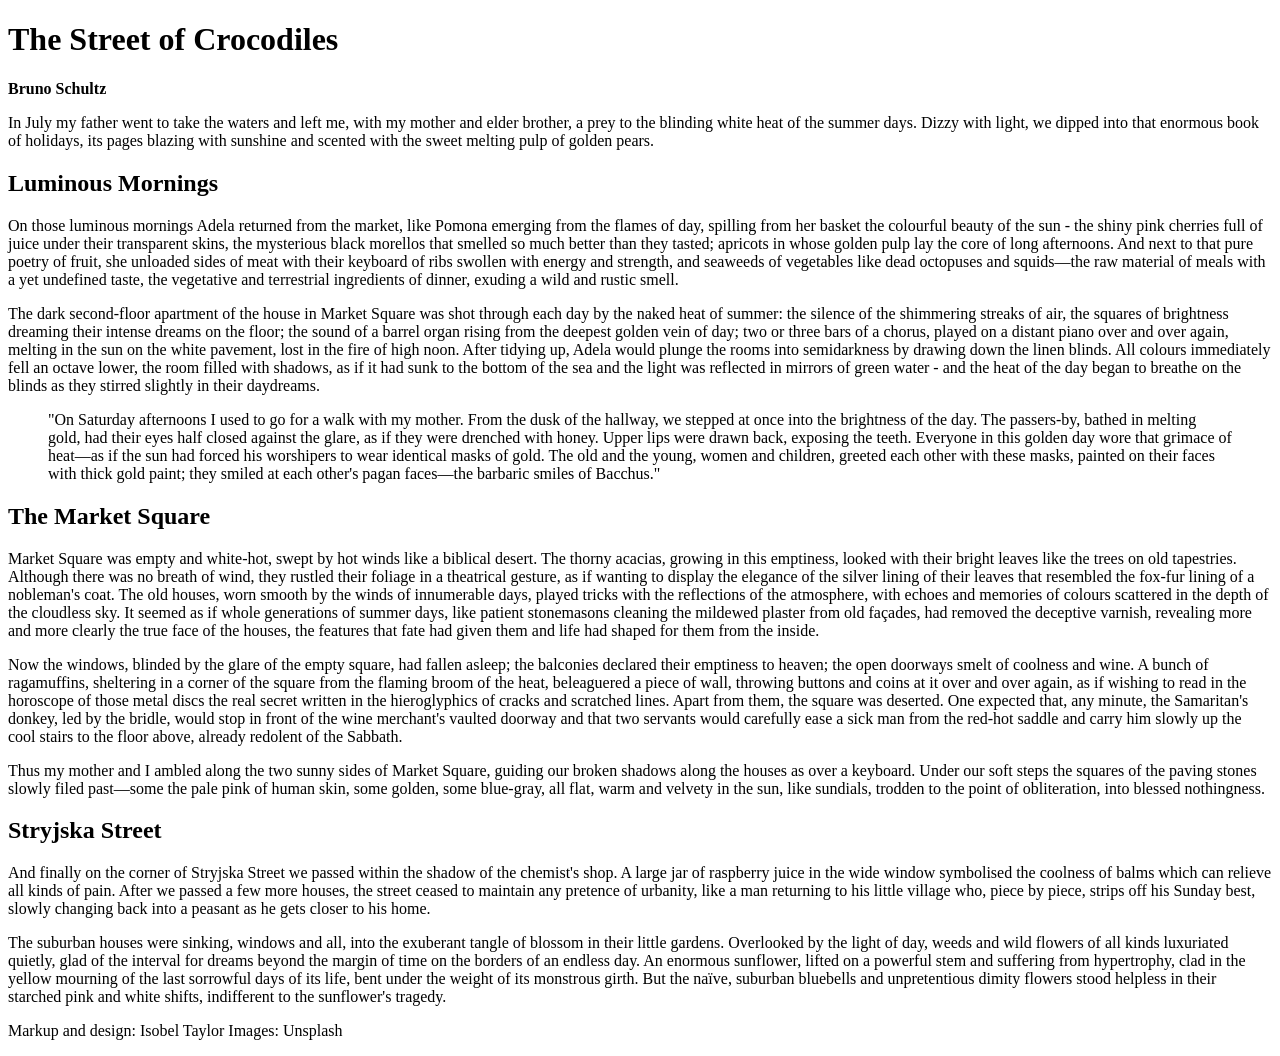
<file: index.html>
<!DOCTYPE html>

<html lang="en">
    <head>
        <title>the-street-of-crocodiles</title></head>
    </head>

    <body>
        
        <h1>The Street of Crocodiles</h1>
        
        <p><strong>Bruno Schultz</strong></p>

   <p>In July my father went to take the waters and left me, with my mother and elder brother, a
        prey to the blinding white heat of the summer days. Dizzy with light, we dipped into that
        enormous book of holidays, its pages blazing with sunshine and scented with the sweet
        melting pulp of golden pears.</p>

<h2>Luminous Mornings</h2>
    <p>On those luminous mornings Adela returned from the market, like Pomona emerging from
the flames of day, spilling from her basket the colourful beauty of the sun - the shiny pink
cherries full of juice under their transparent skins, the mysterious black morellos that
smelled so much better than they tasted; apricots in whose golden pulp lay the core of long
afternoons. And next to that pure poetry of fruit, she unloaded sides of meat with their
keyboard of ribs swollen with energy and strength, and seaweeds of vegetables like dead
octopuses and squids—the raw material of meals with a yet undefined taste, the vegetative
       and terrestrial ingredients of dinner, exuding a wild and rustic smell.</p>

    <p>The dark second-floor apartment of the house in Market Square was shot through each day
by the naked heat of summer: the silence of the shimmering streaks of air, the squares of
brightness dreaming their intense dreams on the floor; the sound of a barrel organ rising
from the deepest golden vein of day; two or three bars of a chorus, played on a distant piano
over and over again, melting in the sun on the white pavement, lost in the fire of high noon.
After tidying up, Adela would plunge the rooms into semidarkness by drawing down the
linen blinds. All colours immediately fell an octave lower, the room filled with shadows, as if
it had sunk to the bottom of the sea and the light was reflected in mirrors of green water -
and the heat of the day began to breathe on the blinds as they stirred slightly in their
       daydreams.</p>

    <blockquote>
        <p>"On Saturday afternoons I used to go for a walk with my mother. From the dusk of the
hallway, we stepped at once into the brightness of the day. The passers-by, bathed in melting gold, had their eyes half closed against the glare, as if they were drenched with honey.
Upper lips were drawn back, exposing the teeth. Everyone in this golden day wore that
grimace of heat—as if the sun had forced his worshipers to wear identical masks of gold. The
old and the young, women and children, greeted each other with these masks, painted on
their faces with thick gold paint; they smiled at each other's pagan faces—the barbaric
            smiles of Bacchus."</p>
    </blockquote>

<h2>The Market Square</h2>
    <p>Market Square was empty and white-hot, swept by hot winds like a biblical desert. The
thorny acacias, growing in this emptiness, looked with their bright leaves like the trees on
old tapestries. Although there was no breath of wind, they rustled their foliage in a
theatrical gesture, as if wanting to display the elegance of the silver lining of their leaves that
resembled the fox-fur lining of a nobleman's coat. The old houses, worn smooth by the
winds of innumerable days, played tricks with the reflections of the atmosphere, with
echoes and memories of colours scattered in the depth of the cloudless sky. It seemed as if
whole generations of summer days, like patient stonemasons cleaning the mildewed plaster
from old façades, had removed the deceptive varnish, revealing more and more clearly the
true face of the houses, the features that fate had given them and life had shaped for them
       from the inside.</p>

    <p>Now the windows, blinded by the glare of the empty square, had fallen asleep; the balconies
declared their emptiness to heaven; the open doorways smelt of coolness and wine.
A bunch of ragamuffins, sheltering in a corner of the square from the flaming broom of the
heat, beleaguered a piece of wall, throwing buttons and coins at it over and over again, as if
wishing to read in the horoscope of those metal discs the real secret written in the
hieroglyphics of cracks and scratched lines. Apart from them, the square was deserted. One
expected that, any minute, the Samaritan's donkey, led by the bridle, would stop in front of
the wine merchant's vaulted doorway and that two servants would carefully ease a sick man
from the red-hot saddle and carry him slowly up the cool stairs to the floor above, already
       redolent of the Sabbath.</p>

     <p>Thus my mother and I ambled along the two sunny sides of Market Square, guiding our
broken shadows along the houses as over a keyboard.
Under our soft steps the squares of the paving stones slowly filed past—some the pale pink
of human skin, some golden, some blue-gray, all flat, warm and velvety in the sun, like
        sundials, trodden to the point of obliteration, into blessed nothingness.</p>

<h2>Stryjska Street</h2>
    <p>And finally on the corner of Stryjska Street we passed within the shadow of the chemist's
shop. A large jar of raspberry juice in the wide window symbolised the coolness of balms
which can relieve all kinds of pain. After we passed a few more houses, the street ceased to
maintain any pretence of urbanity, like a man returning to his little village who, piece by
piece, strips off his Sunday best, slowly changing back into a peasant as he gets closer to his
       home.</p>
    
    <p>The suburban houses were sinking, windows and all, into the exuberant tangle of blossom in
their little gardens. Overlooked by the light of day, weeds and wild flowers of all kinds
luxuriated quietly, glad of the interval for dreams beyond the margin of time on the borders
of an endless day. An enormous sunflower, lifted on a powerful stem and suffering from
hypertrophy, clad in the yellow mourning of the last sorrowful days of its life, bent under the
weight of its monstrous girth. But the naïve, suburban bluebells and unpretentious dimity
flowers stood helpless in their starched pink and white shifts, indifferent to the sunflower's
       tragedy.</p>

<footer>
    <p>Markup and design: Isobel Taylor Images: Unsplash</p>
</footer>

</body>
</html>
</file>
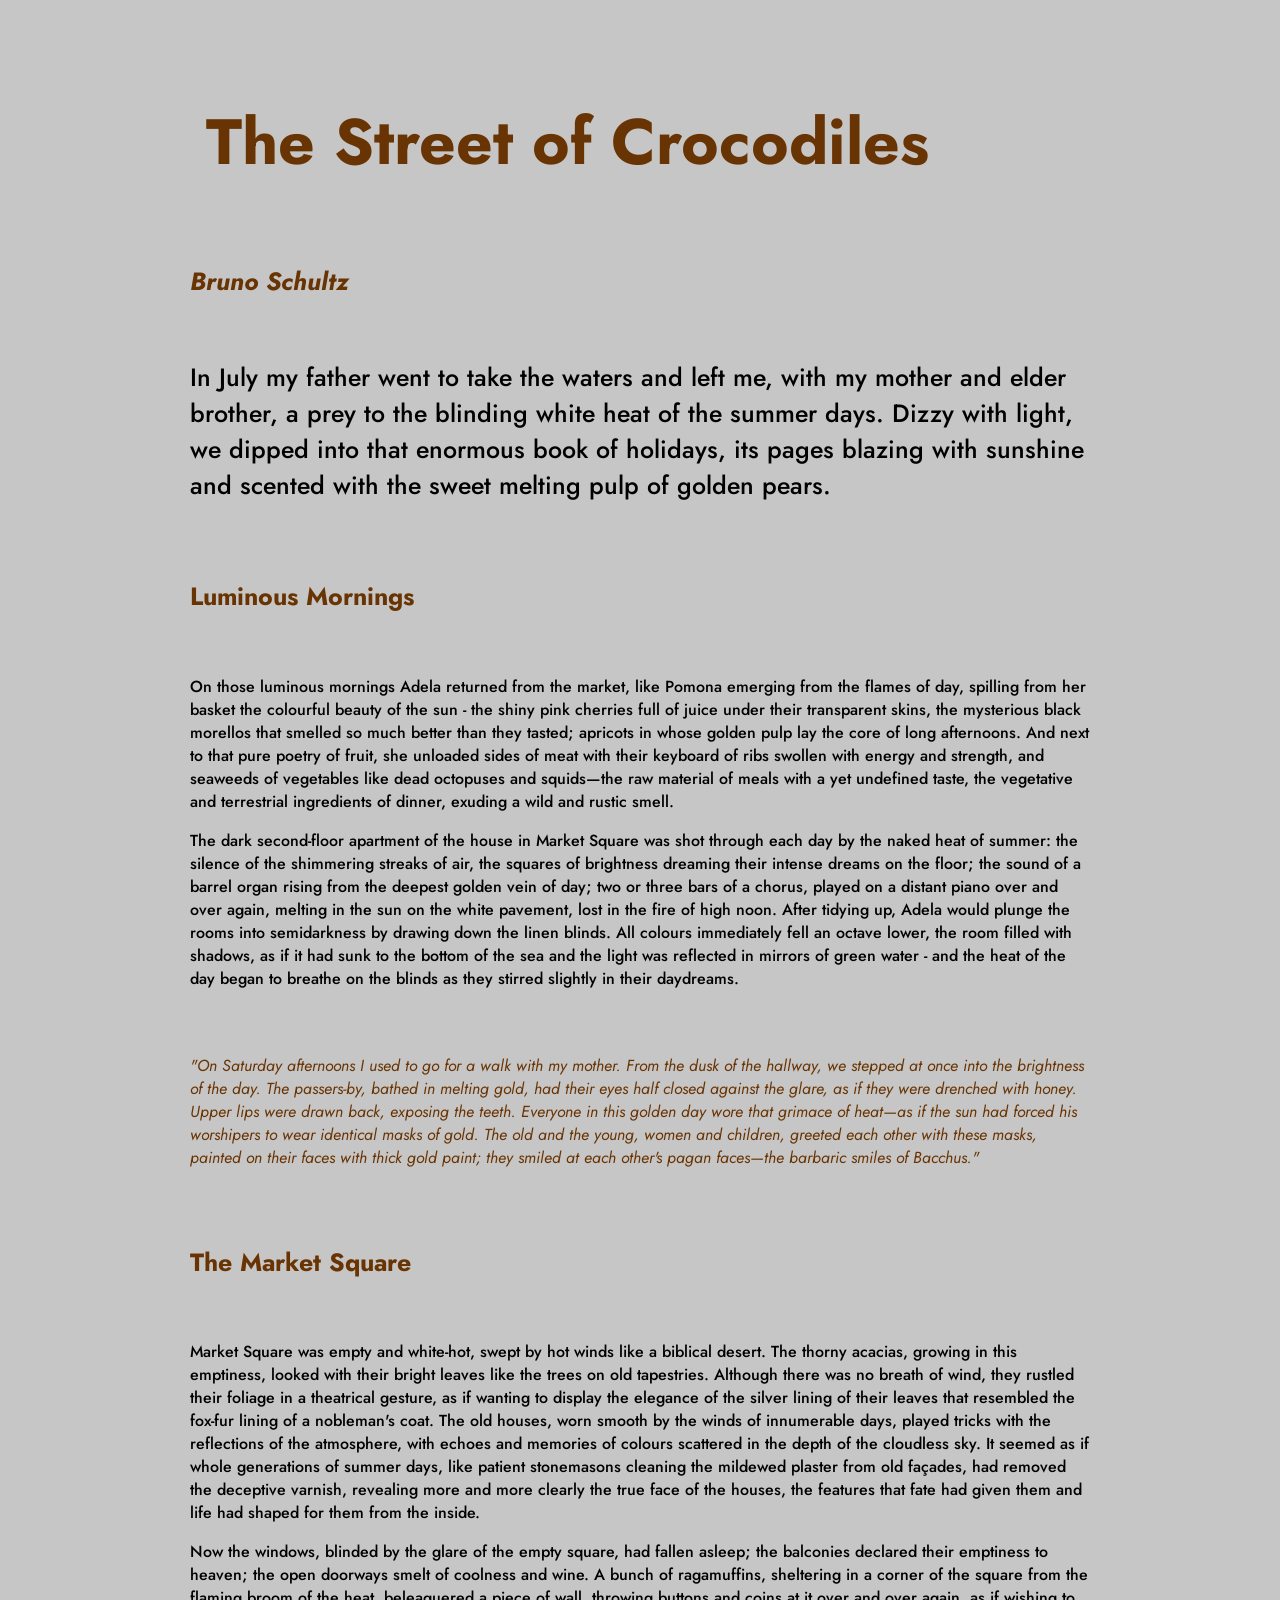
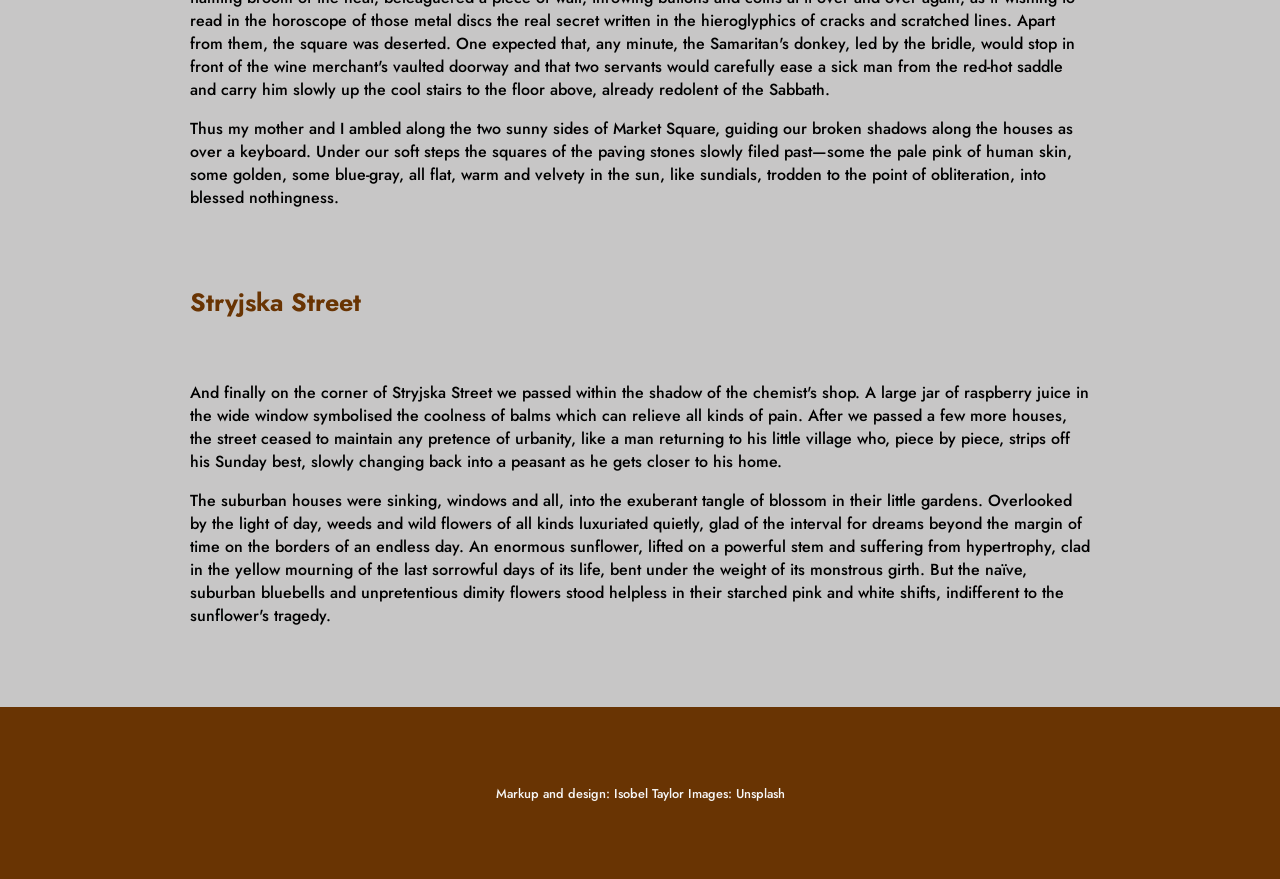
<file: index-2.html>
<!DOCTYPE html>
<html lang="en">
      <head>
            <title>the-street-of-crocodiles</title>
            
            <!-- Lines below links CSS file to this HTML page -->
             <link href="css/reset.css"type="text/css"rel="stylesheet"/>
             <link href="css/style.css"type="text/css"rel="stylesheet"/>
             
             <!-- Lines below links Google Fonts to the content -->
              <link rel="preconnect" href="https://fonts.googleapis.com">
              <link rel="preconnect" href="https://fonts.gstatic.com" crossorigin>
              <link href="https://fonts.googleapis.com/css2?family=Jost:ital,wght@0,100..900;1,100..900&display=swap" rel="stylesheet">
            
      </head> 

      <body>
            
            <header>
                  
                  <h1>The Street of Crocodiles</h1>
                  
                  <h2>Bruno Schultz</h2>
                  
                     <p>In July my father went to take the waters and left me, with my mother and elder brother, a
prey to the blinding white heat of the summer days. Dizzy with light, we dipped into that
enormous book of holidays, its pages blazing with sunshine and scented with the sweet
                        melting pulp of golden pears.</p>
                  
            </header>
            
      <section>
                  
            <h2>Luminous Mornings</h2>
                  
               <p>On those luminous mornings Adela returned from the market, like Pomona emerging from
the flames of day, spilling from her basket the colourful beauty of the sun - the shiny pink
cherries full of juice under their transparent skins, the mysterious black morellos that
smelled so much better than they tasted; apricots in whose golden pulp lay the core of long
afternoons. And next to that pure poetry of fruit, she unloaded sides of meat with their
keyboard of ribs swollen with energy and strength, and seaweeds of vegetables like dead
octopuses and squids—the raw material of meals with a yet undefined taste, the vegetative
                  and terrestrial ingredients of dinner, exuding a wild and rustic smell.</p>
                  
               <p>The dark second-floor apartment of the house in Market Square was shot through each day
by the naked heat of summer: the silence of the shimmering streaks of air, the squares of
brightness dreaming their intense dreams on the floor; the sound of a barrel organ rising
from the deepest golden vein of day; two or three bars of a chorus, played on a distant piano
over and over again, melting in the sun on the white pavement, lost in the fire of high noon.
After tidying up, Adela would plunge the rooms into semidarkness by drawing down the
linen blinds. All colours immediately fell an octave lower, the room filled with shadows, as if
it had sunk to the bottom of the sea and the light was reflected in mirrors of green water -
and the heat of the day began to breathe on the blinds as they stirred slightly in their
                  daydreams.</p>
      
      <blockquote>
          "On Saturday afternoons I used to go for a walk with my mother. From the dusk of the
         hallway, we stepped at once into the brightness of the day. The passers-by, bathed in melting gold, had their eyes half closed against the glare, as if they were drenched with honey.
Upper lips were drawn back, exposing the teeth. Everyone in this golden day wore that
grimace of heat—as if the sun had forced his worshipers to wear identical masks of gold. The
old and the young, women and children, greeted each other with these masks, painted on
their faces with thick gold paint; they smiled at each other's pagan faces—the barbaric
          smiles of Bacchus."
      </blockquote>

      </section>
      
      <section>
            
            <h2>The Market Square</h2>
            
                <p>Market Square was empty and white-hot, swept by hot winds like a biblical desert. The
thorny acacias, growing in this emptiness, looked with their bright leaves like the trees on
old tapestries. Although there was no breath of wind, they rustled their foliage in a
theatrical gesture, as if wanting to display the elegance of the silver lining of their leaves that
resembled the fox-fur lining of a nobleman's coat. The old houses, worn smooth by the
winds of innumerable days, played tricks with the reflections of the atmosphere, with
echoes and memories of colours scattered in the depth of the cloudless sky. It seemed as if
whole generations of summer days, like patient stonemasons cleaning the mildewed plaster
from old façades, had removed the deceptive varnish, revealing more and more clearly the
true face of the houses, the features that fate had given them and life had shaped for them
                   from the inside.</p>

                <p>Now the windows, blinded by the glare of the empty square, had fallen asleep; the balconies
declared their emptiness to heaven; the open doorways smelt of coolness and wine.
A bunch of ragamuffins, sheltering in a corner of the square from the flaming broom of the
heat, beleaguered a piece of wall, throwing buttons and coins at it over and over again, as if
wishing to read in the horoscope of those metal discs the real secret written in the
hieroglyphics of cracks and scratched lines. Apart from them, the square was deserted. One
expected that, any minute, the Samaritan's donkey, led by the bridle, would stop in front of
the wine merchant's vaulted doorway and that two servants would carefully ease a sick man
from the red-hot saddle and carry him slowly up the cool stairs to the floor above, already
                   redolent of the Sabbath.</p>

                <p>Thus my mother and I ambled along the two sunny sides of Market Square, guiding our
         broken shadows along the houses as over a keyboard.
         Under our soft steps the squares of the paving stones slowly filed past—some the pale pink
         of human skin, some golden, some blue-gray, all flat, warm and velvety in the sun, like
                   sundials, trodden to the point of obliteration, into blessed nothingness.</p>
                  
      </section>

      <section>
            
            <h2>Stryjska Street</h2>
            
                <p>And finally on the corner of Stryjska Street we passed within the shadow of the chemist's
shop. A large jar of raspberry juice in the wide window symbolised the coolness of balms
which can relieve all kinds of pain. After we passed a few more houses, the street ceased to
maintain any pretence of urbanity, like a man returning to his little village who, piece by
piece, strips off his Sunday best, slowly changing back into a peasant as he gets closer to his
                   home.</p>

                <p>The suburban houses were sinking, windows and all, into the exuberant tangle of blossom in
their little gardens. Overlooked by the light of day, weeds and wild flowers of all kinds
luxuriated quietly, glad of the interval for dreams beyond the margin of time on the borders
of an endless day. An enormous sunflower, lifted on a powerful stem and suffering from
hypertrophy, clad in the yellow mourning of the last sorrowful days of its life, bent under the
weight of its monstrous girth. But the naïve, suburban bluebells and unpretentious dimity
flowers stood helpless in their starched pink and white shifts, indifferent to the sunflower's
                   tragedy.</p>
      </section>
      
      <footer>
              <p>Markup and design: Isobel Taylor
                 Images: Unsplash</p>
      </footer>

</body>

</html>
</file>
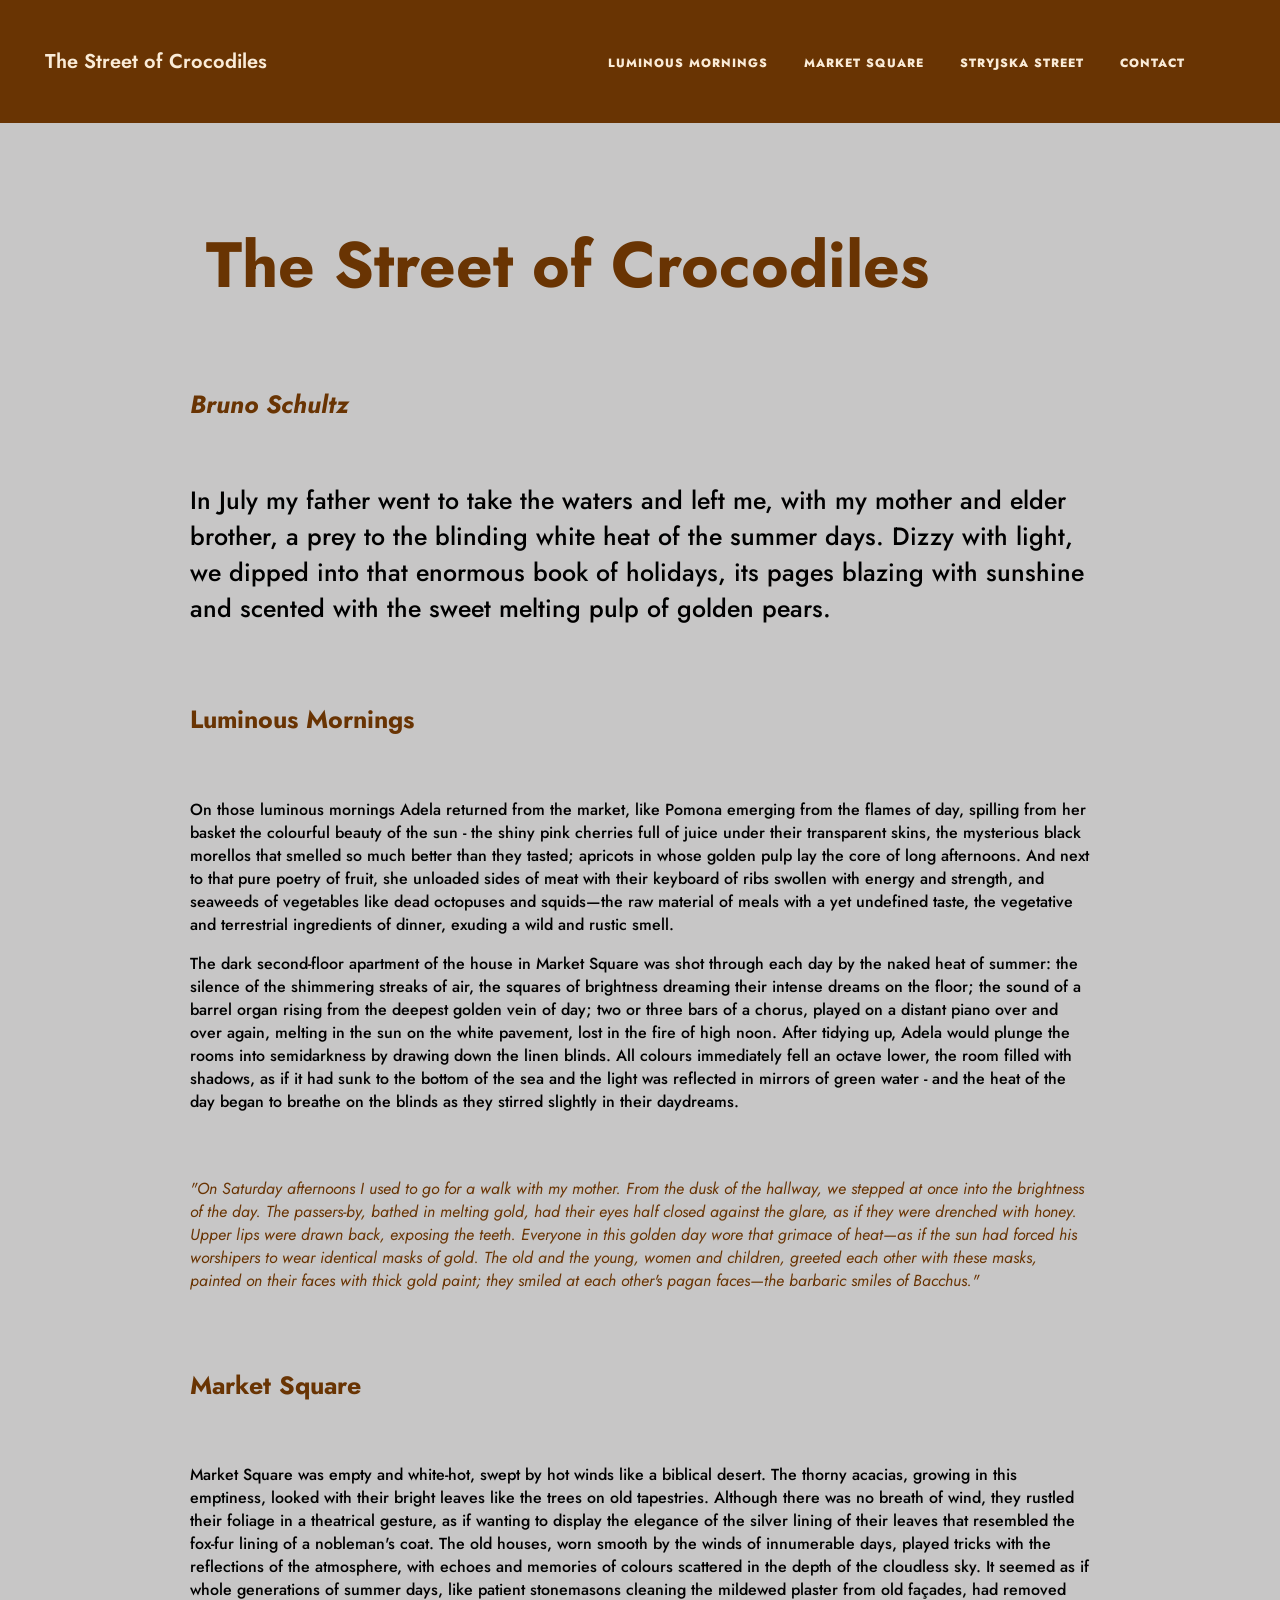
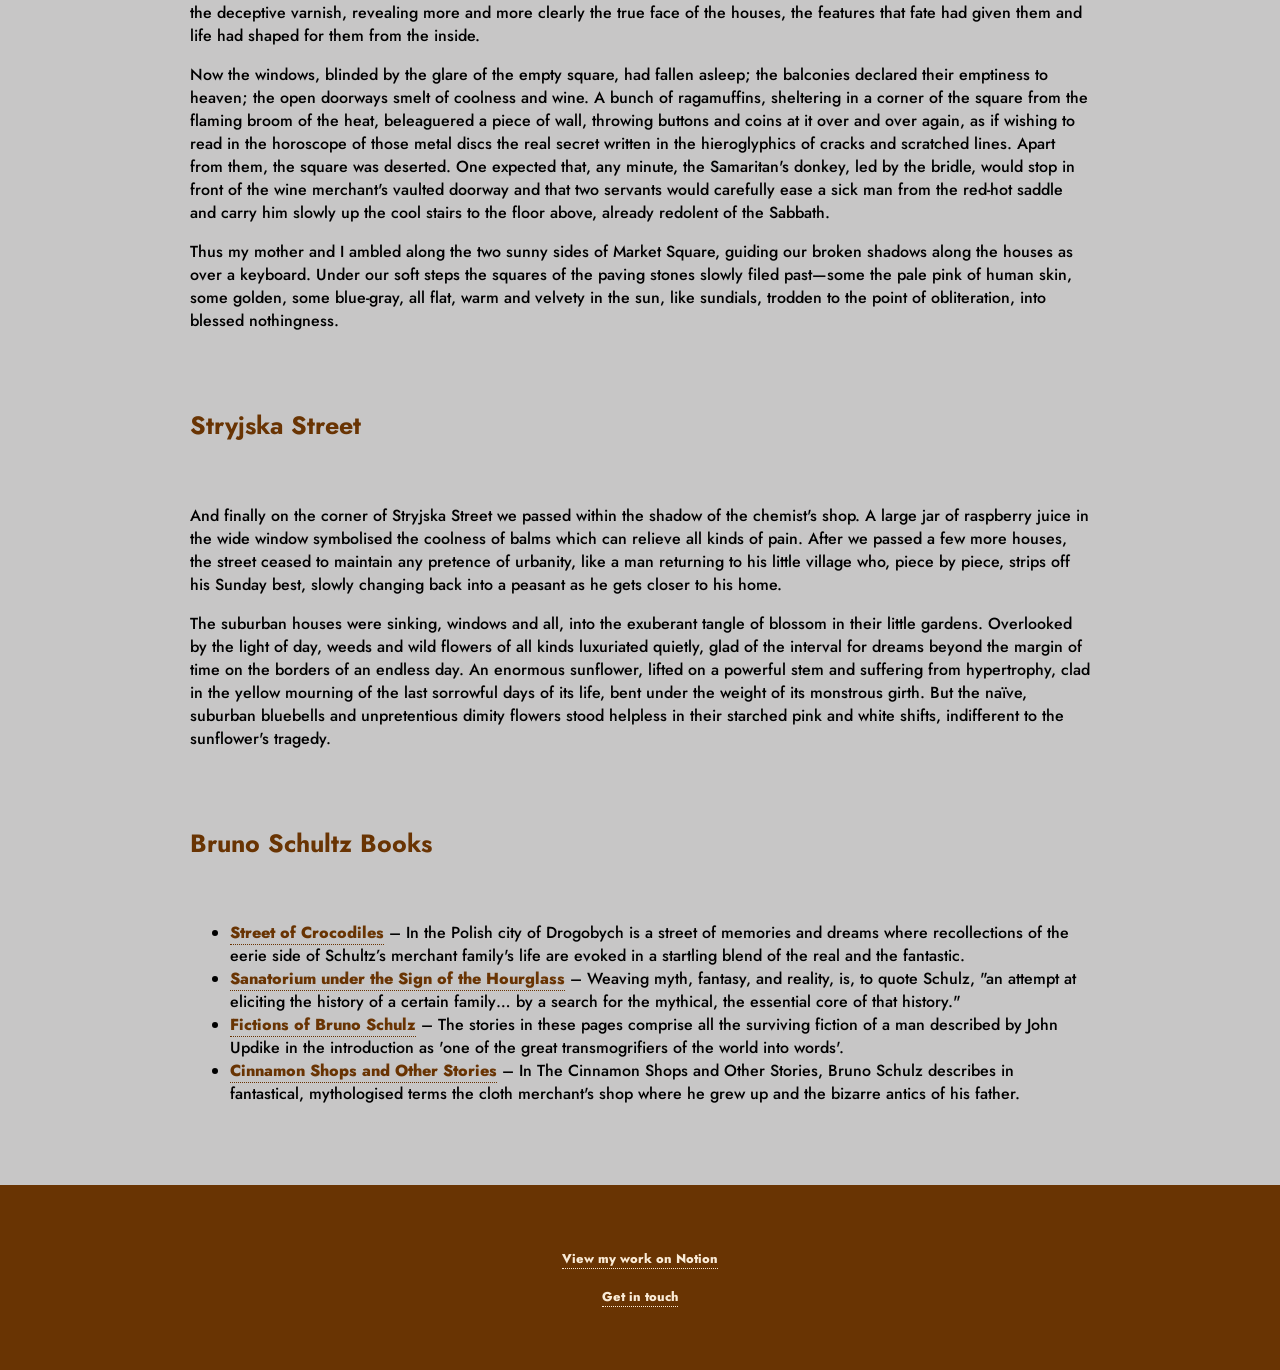
<file: index-3.html>
<!DOCTYPE html>
<html lang="en">

<head>
  
  <title>the-street-of-crocodiles</title>

  <!-- The lines below links with the CSS file to the HTML page -->
  <link href="css/reset.css"type="text/css"rel="stylesheet"/>
  <link href="css/style.css"type="text/css"rel="stylesheet"/>

  <!-- The lines below link Google Fonts to the content -->
  <link rel="preconnect" href="https://fonts.googleapis.com">
  <link rel="preconnect" href="https://fonts.gstatic.com" crossorigin>
  <link href="https://fonts.googleapis.com/css2?family=Jost:ital,wght@0,100..900;1,100..900&display=swap" rel="stylesheet">

</head>

<body>
      
       <div class="responsivenav">
       <div id="logo">
       
        <p> The Street of Crocodiles </p>
      
      </div>
      <nav>
        <ul>
           <li><a href="#mornings">Luminous Mornings</a></li>
           <li><a href="#market">Market square</a></li>
           <li><a href="#street">Stryjska Street</a></li>
           <li><a href="#contact">Contact</a></li>
        </ul>
      </nav>
  </div>

  <header>

    <h1>The Street of Crocodiles</h1>
    <h2>Bruno Schultz</h2>
        
        <p>In July my father went to take the waters and left me, with my mother and elder brother, a
           prey to the blinding white heat of the summer days. Dizzy with light, we dipped into that
           enormous book of holidays, its pages blazing with sunshine and scented with the sweet
           melting pulp of golden pears.</p>
          
  </header>

<section>
  
  <h2 id="mornings">Luminous Mornings</h2>

      <p>On those luminous mornings Adela returned from the market, like Pomona emerging from
         the flames of day, spilling from her basket the colourful beauty of the sun - the shiny pink
         cherries full of juice under their transparent skins, the mysterious black morellos that
         smelled so much better than they tasted; apricots in whose golden pulp lay the core of long
         afternoons. And next to that pure poetry of fruit, she unloaded sides of meat with their
         keyboard of ribs swollen with energy and strength, and seaweeds of vegetables like dead
         octopuses and squids—the raw material of meals with a yet undefined taste, the vegetative
         and terrestrial ingredients of dinner, exuding a wild and rustic smell.</p>

      <p>The dark second-floor apartment of the house in Market Square was shot through each day
         by the naked heat of summer: the silence of the shimmering streaks of air, the squares of
         brightness dreaming their intense dreams on the floor; the sound of a barrel organ rising
         from the deepest golden vein of day; two or three bars of a chorus, played on a distant piano
         over and over again, melting in the sun on the white pavement, lost in the fire of high noon.
         After tidying up, Adela would plunge the rooms into semidarkness by drawing down the
         linen blinds. All colours immediately fell an octave lower, the room filled with shadows, as if
         it had sunk to the bottom of the sea and the light was reflected in mirrors of green water -
         and the heat of the day began to breathe on the blinds as they stirred slightly in their
         daydreams.</p>

       <blockquote>
       "On Saturday afternoons I used to go for a walk with my mother. From the dusk of the
        hallway, we stepped at once into the brightness of the day. The passers-by, bathed in melting gold, had their eyes half closed against the glare, as if they were drenched with honey.
        Upper lips were drawn back, exposing the teeth. Everyone in this golden day wore that
        grimace of heat—as if the sun had forced his worshipers to wear identical masks of gold. The
        old and the young, women and children, greeted each other with these masks, painted on
        their faces with thick gold paint; they smiled at each other's pagan faces—the barbaric
        smiles of Bacchus."
       </blockquote>
      
      </section>

      <section>
              
               <h2 id="market">Market Square</h2>
                   
                  <p>Market Square was empty and white-hot, swept by hot winds like a biblical desert. The
                     thorny acacias, growing in this emptiness, looked with their bright leaves like the trees on
                     old tapestries. Although there was no breath of wind, they rustled their foliage in a
                     theatrical gesture, as if wanting to display the elegance of the silver lining of their leaves that
                     resembled the fox-fur lining of a nobleman's coat. The old houses, worn smooth by the
                     winds of innumerable days, played tricks with the reflections of the atmosphere, with
                     echoes and memories of colours scattered in the depth of the cloudless sky. It seemed as if
                     whole generations of summer days, like patient stonemasons cleaning the mildewed plaster
                     from old façades, had removed the deceptive varnish, revealing more and more clearly the
                     true face of the houses, the features that fate had given them and life had shaped for them
                     from the inside.</p>

                  <p>Now the windows, blinded by the glare of the empty square, had fallen asleep; the balconies
                     declared their emptiness to heaven; the open doorways smelt of coolness and wine.
                     A bunch of ragamuffins, sheltering in a corner of the square from the flaming broom of the
                     heat, beleaguered a piece of wall, throwing buttons and coins at it over and over again, as if
                     wishing to read in the horoscope of those metal discs the real secret written in the
                     hieroglyphics of cracks and scratched lines. Apart from them, the square was deserted. One
                     expected that, any minute, the Samaritan's donkey, led by the bridle, would stop in front of
                     the wine merchant's vaulted doorway and that two servants would carefully ease a sick man
                     from the red-hot saddle and carry him slowly up the cool stairs to the floor above, already
                     redolent of the Sabbath.</p>

                  <p>Thus my mother and I ambled along the two sunny sides of Market Square, guiding our
                     broken shadows along the houses as over a keyboard.
                     Under our soft steps the squares of the paving stones slowly filed past—some the pale pink
                     of human skin, some golden, some blue-gray, all flat, warm and velvety in the sun, like
                     sundials, trodden to the point of obliteration, into blessed nothingness.</p>
                    
      </section>
      
       <section>
  
                <h2 id="street">Stryjska Street</h2>
                  
                  <p>And finally on the corner of Stryjska Street we passed within the shadow of the chemist's
                     shop. A large jar of raspberry juice in the wide window symbolised the coolness of balms
                     which can relieve all kinds of pain. After we passed a few more houses, the street ceased to
                     maintain any pretence of urbanity, like a man returning to his little village who, piece by
                     piece, strips off his Sunday best, slowly changing back into a peasant as he gets closer to his
                     home.</p>
      
                  <p>The suburban houses were sinking, windows and all, into the exuberant tangle of blossom in
                     their little gardens. Overlooked by the light of day, weeds and wild flowers of all kinds
                     luxuriated quietly, glad of the interval for dreams beyond the margin of time on the borders
                     of an endless day. An enormous sunflower, lifted on a powerful stem and suffering from
                     hypertrophy, clad in the yellow mourning of the last sorrowful days of its life, bent under the
                     weight of its monstrous girth. But the naïve, suburban bluebells and unpretentious dimity
                     flowers stood helpless in their starched pink and white shifts, indifferent to the sunflower's
                     tragedy.</p>
                    
        </section>
        
        
        <section>
          
          
          <h2>Bruno Schultz Books</h2>
   
          <ul>
            
            <li><a href="https://www.goodreads.com/book/show/244261.The_Street_of_Crocodiles" target="_blank"> Street of Crocodiles</a>
– In the Polish city of Drogobych is a street of memories and
dreams where recollections of the eerie side of Schultz’s merchant family's life are
                        evoked in a startling blend of the real and the fantastic.</li>

            <li><a href="https://www.goodreads.com/book/show/359559.Sanatorium_Under_the_Sign_of_the_Hourglass" target="_blank">Sanatorium under the Sign of the Hourglass</a> – Weaving myth, fantasy, and reality,
is, to quote Schulz, "an attempt at eliciting the history of a certain family… by a search
                        for the mythical, the essential core of that history."</li>

            <li><a href="https://www.goodreads.com/book/show/244262.The_Fictions_of_Bruno_Schulz" target="_blank"> Fictions of Bruno Schulz</a> – The stories in these pages comprise all the surviving fiction of
a man described by John Updike in the introduction as 'one of the great transmogrifiers
                        of the world into words'.</li>

            <li><a href="https://www.goodreads.com/book/show/29142989-the-cinnamon-shops-and-other-stories" target="_blank"> Cinnamon Shops and Other Stories</a> – In The Cinnamon Shops and Other Stories,
Bruno Schulz describes in fantastical, mythologised terms the cloth merchant's shop
                        where he grew up and the bizarre antics of his father.</li>
          </ul>
   
        </section>

        
         <footer id="contact">

            <a href="https://typical-comfort-c4b.notion.site/Week-8-10-HTML-and-CSS-2a7d4cff8a2b806a9cefcb1fe41b7d65" target="_blank" title="Take a look at my work">View my work on Notion</a><br><br>
            <a href="mailto:Taylor-i3@ulster.ac.uk" title="Feel free to drop me an email">Get in touch </a>
          
         </footer>

</body>
</html>
</file>
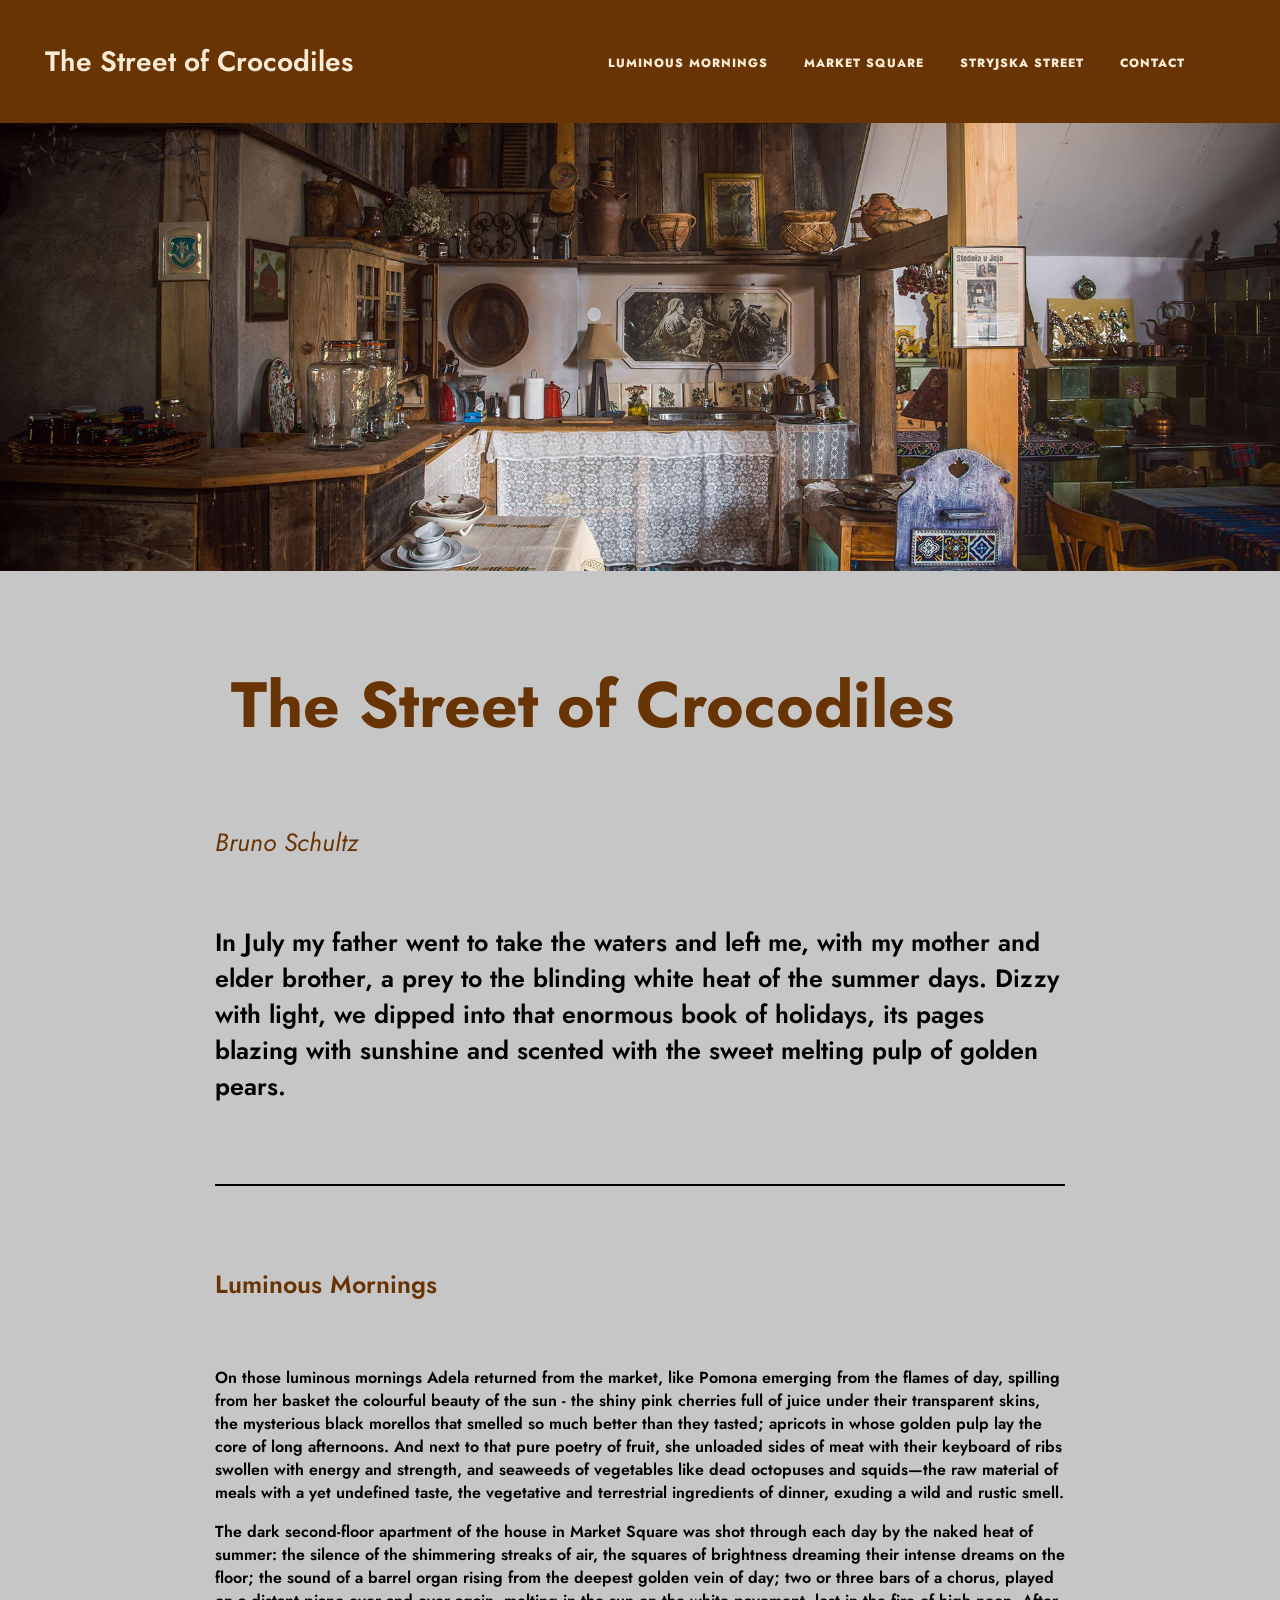
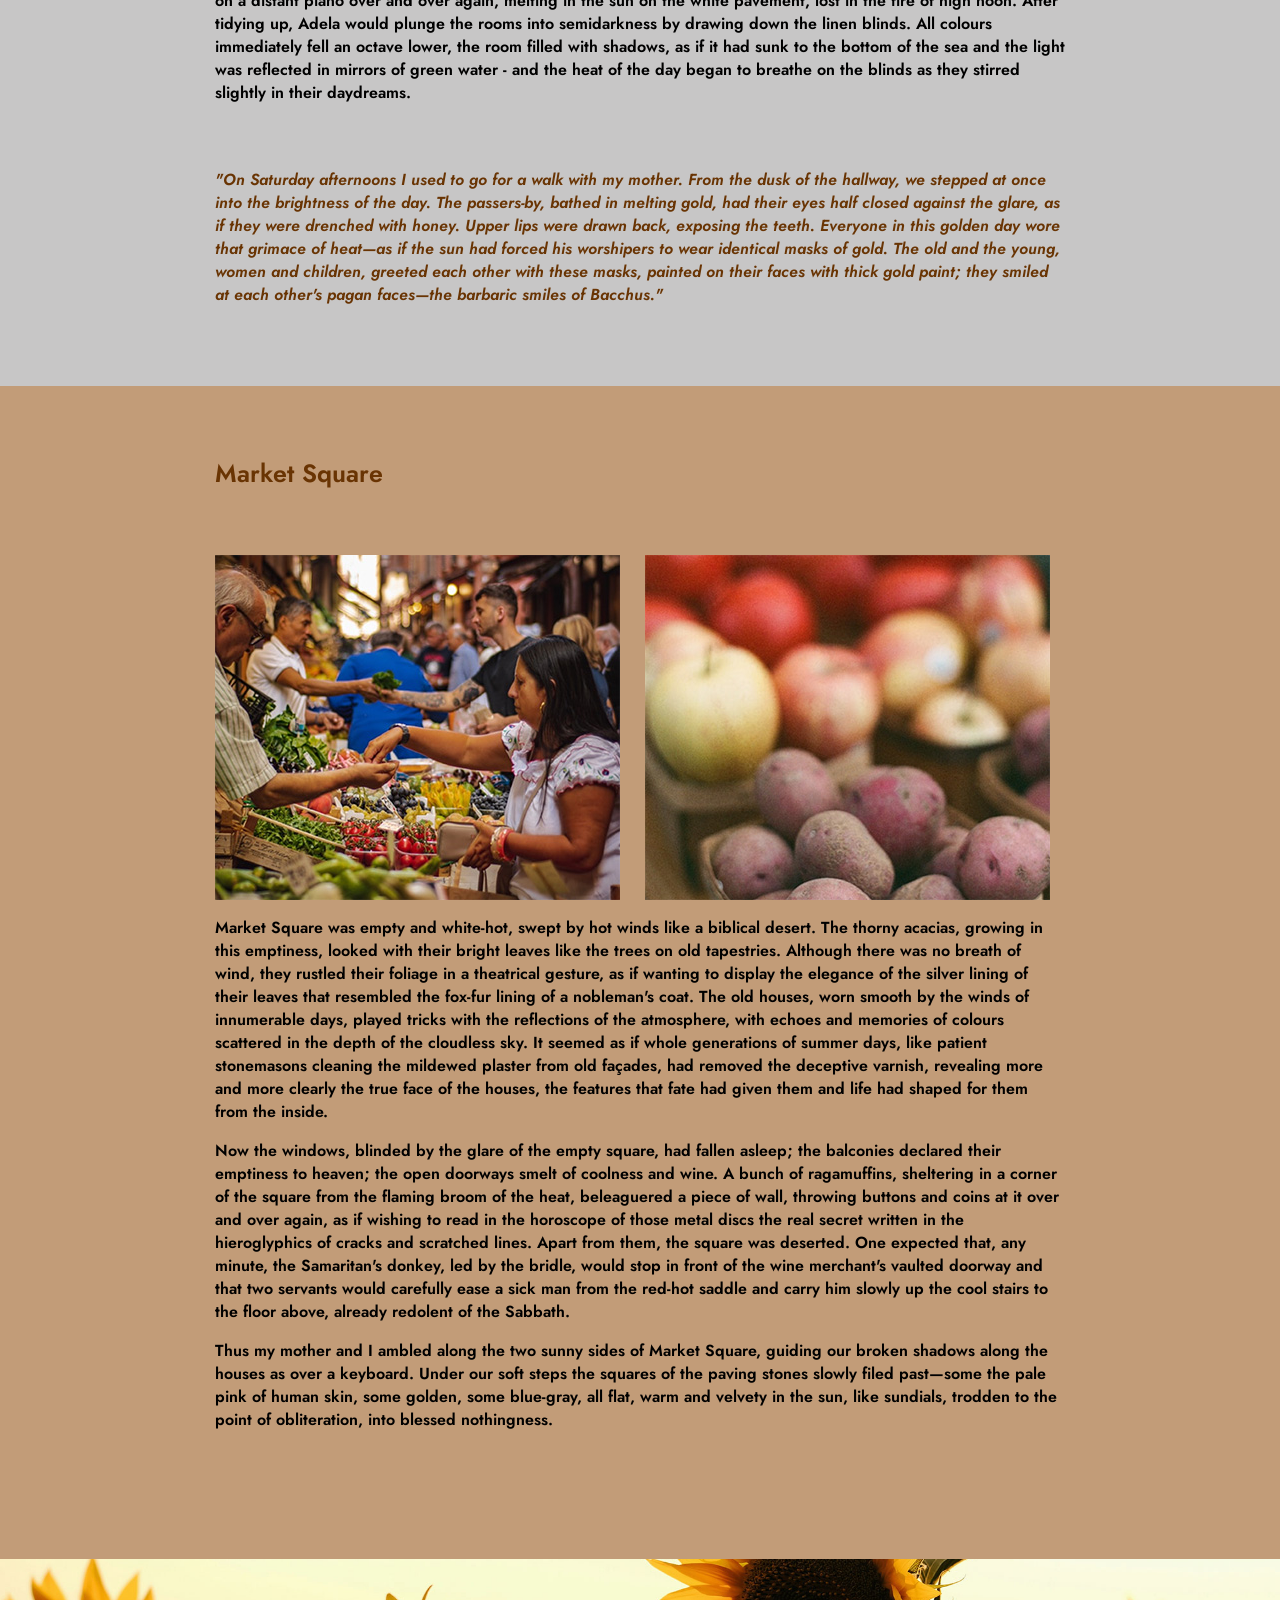
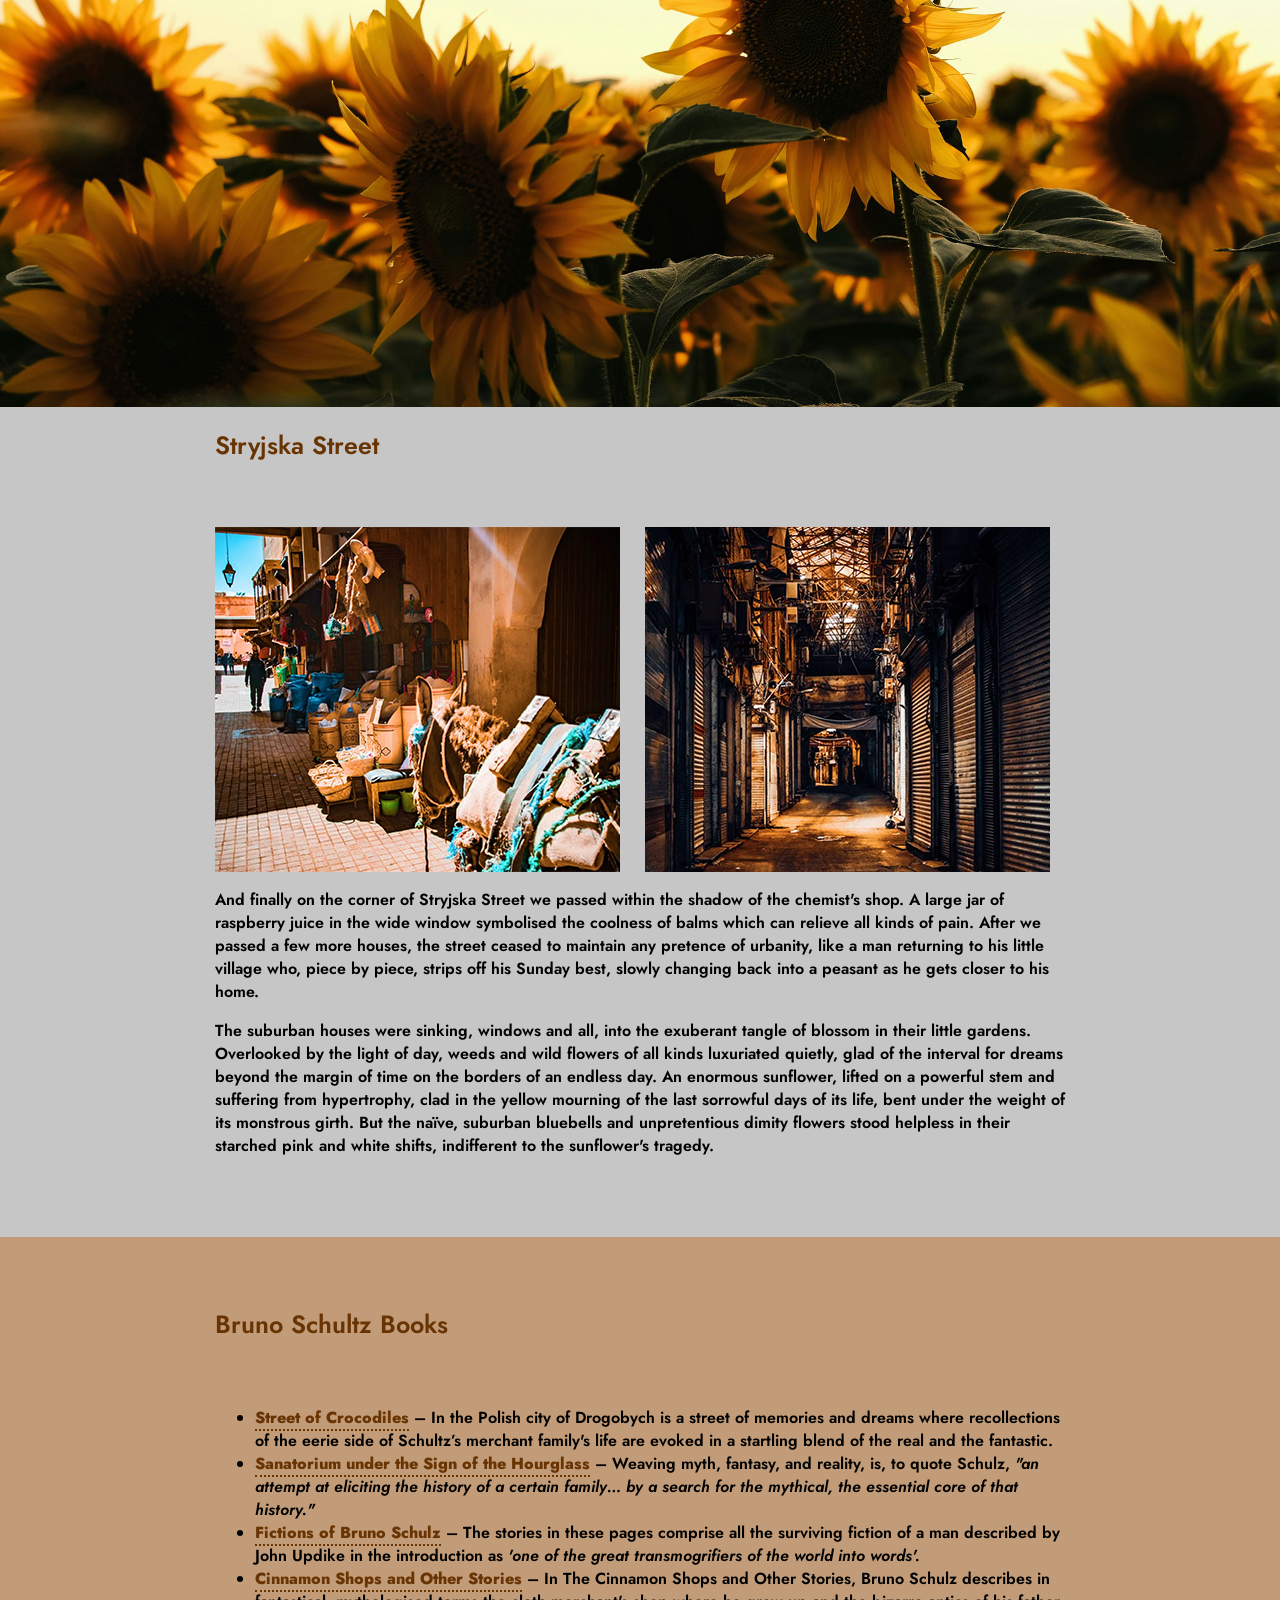
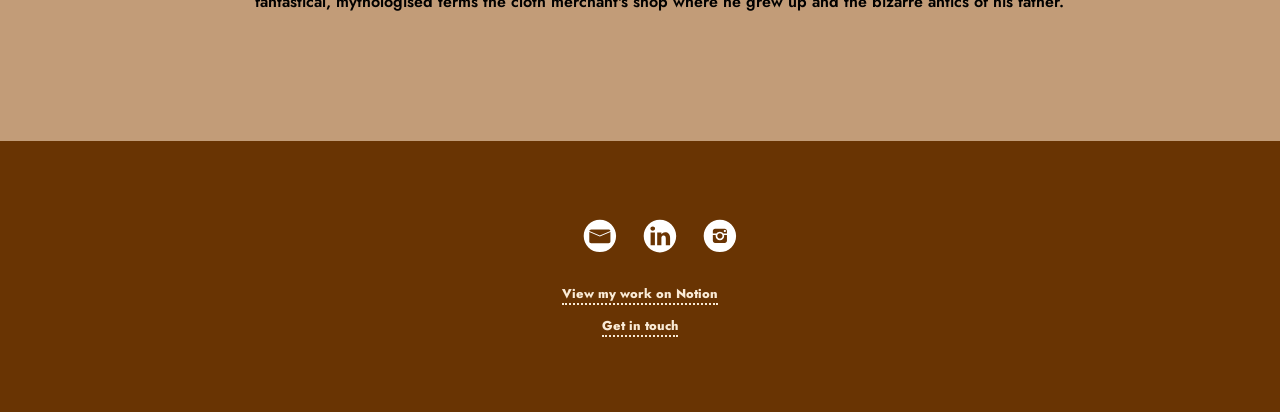
<file: index-4.html>
<!DOCTYPE html>
<html lang="en">

<head>
  
  <title>the-street-of-crocodiles</title>
  
  <link href="css/reset.css"type="text/css"rel="stylesheet"/>
  <link href="css/style2.css"type="text/css"rel="stylesheet"/>
  <link href="css/connections.css" type="text/css" rel="stylesheet"/>

  <link rel="preconnect" href="https://fonts.googleapis.com">
  <link rel="preconnect" href="https://fonts.gstatic.com" crossorigin>
  <link href="https://fonts.googleapis.com/css2?family=Jost:ital,wght@0,100..900;1,100..900&display=swap" rel="stylesheet">

</head>

<body>
       <div class="responsivenav">
       <div id="logo">
       
        <p> The Street of Crocodiles </p>
       
      </div>
           <nav>
               <ul>
                  <li><a href="#mornings">Luminous Mornings</a></li>
                  <li><a href="#market">Market square</a></li>
                  <li><a href="#street">Stryjska Street</a></li>
                  <li><a href="#contact">Contact</a></li>
               </ul>
            </nav>
        </div>
        
        
        <img src="img/top_image.jpg" alt="A photograph of a rural kitchen"/>

  <header>
    
    <h1>The Street of Crocodiles</h1>
      
    <h2>Bruno Schultz</h2>
      
        <p>In July my father went to take the waters and left me, with my mother and elder brother, a
prey to the blinding white heat of the summer days. Dizzy with light, we dipped into that
enormous book of holidays, its pages blazing with sunshine and scented with the sweet
            melting pulp of golden pears.</p>
   
  </header>

<section>
 
  <hr>
  
       <h2 id="mornings">Luminous Mornings</h2>
              <p>On those luminous mornings Adela returned from the market, like Pomona emerging from
the flames of day, spilling from her basket the colourful beauty of the sun - the shiny pink
cherries full of juice under their transparent skins, the mysterious black morellos that
smelled so much better than they tasted; apricots in whose golden pulp lay the core of long
afternoons. And next to that pure poetry of fruit, she unloaded sides of meat with their
keyboard of ribs swollen with energy and strength, and seaweeds of vegetables like dead
octopuses and squids—the raw material of meals with a yet undefined taste, the vegetative
                  and terrestrial ingredients of dinner, exuding a wild and rustic smell.</p>

              <p>The dark second-floor apartment of the house in Market Square was shot through each day
by the naked heat of summer: the silence of the shimmering streaks of air, the squares of
brightness dreaming their intense dreams on the floor; the sound of a barrel organ rising
from the deepest golden vein of day; two or three bars of a chorus, played on a distant piano
over and over again, melting in the sun on the white pavement, lost in the fire of high noon.
After tidying up, Adela would plunge the rooms into semidarkness by drawing down the
linen blinds. All colours immediately fell an octave lower, the room filled with shadows, as if
it had sunk to the bottom of the sea and the light was reflected in mirrors of green water -
and the heat of the day began to breathe on the blinds as they stirred slightly in their
                 daydreams.</p>

         <blockquote>
         "On Saturday afternoons I used to go for a walk with my mother. From the dusk of the
hallway, we stepped at once into the brightness of the day. The passers-by, bathed in melting gold, had their eyes half closed against the glare, as if they were drenched with honey.
Upper lips were drawn back, exposing the teeth. Everyone in this golden day wore that
grimace of heat—as if the sun had forced his worshipers to wear identical masks of gold. The
old and the young, women and children, greeted each other with these masks, painted on
their faces with thick gold paint; they smiled at each other's pagan faces—the barbaric
          smiles of Bacchus."
         </blockquote>
        
</section>

<div class="light">

  <section>

  <h2 id="market">Market Square</h2>

           <div class="gridimage">
              
                <img src="img/market-trader.jpg" alt="Market trader">
                <img src="img/apples.jpg" alt="Apples">
           </div>

          <p>Market Square was empty and white-hot, swept by hot winds like a biblical desert. The
thorny acacias, growing in this emptiness, looked with their bright leaves like the trees on
old tapestries. Although there was no breath of wind, they rustled their foliage in a
theatrical gesture, as if wanting to display the elegance of the silver lining of their leaves that
resembled the fox-fur lining of a nobleman's coat. The old houses, worn smooth by the
winds of innumerable days, played tricks with the reflections of the atmosphere, with
echoes and memories of colours scattered in the depth of the cloudless sky. It seemed as if
whole generations of summer days, like patient stonemasons cleaning the mildewed plaster
from old façades, had removed the deceptive varnish, revealing more and more clearly the
true face of the houses, the features that fate had given them and life had shaped for them
             from the inside.</p>

          <p>Now the windows, blinded by the glare of the empty square, had fallen asleep; the balconies
declared their emptiness to heaven; the open doorways smelt of coolness and wine.
A bunch of ragamuffins, sheltering in a corner of the square from the flaming broom of the
heat, beleaguered a piece of wall, throwing buttons and coins at it over and over again, as if
wishing to read in the horoscope of those metal discs the real secret written in the
hieroglyphics of cracks and scratched lines. Apart from them, the square was deserted. One
expected that, any minute, the Samaritan's donkey, led by the bridle, would stop in front of
the wine merchant's vaulted doorway and that two servants would carefully ease a sick man
from the red-hot saddle and carry him slowly up the cool stairs to the floor above, already
             redolent of the Sabbath.</p>

          <p>Thus my mother and I ambled along the two sunny sides of Market Square, guiding our
broken shadows along the houses as over a keyboard.
Under our soft steps the squares of the paving stones slowly filed past—some the pale pink
of human skin, some golden, some blue-gray, all flat, warm and velvety in the sun, like
             sundials, trodden to the point of obliteration, into blessed nothingness.</p>
    </section>


 </div>
 
      <img src="img/sunflowers.jpg" alt="A photograph of sunfloers in full bloom"/>
   
      <section>
        
        <h2 id="street">Stryjska Street</h2>
             
              <div class="gridimage">
  
                <img src="img/street-1.jpg" alt="Market trader">
  
                <img src="img/street-2.jpg" alt="Apples">

              </div>

      <p>And finally on the corner of Stryjska Street we passed within the shadow of the chemist's
shop. A large jar of raspberry juice in the wide window symbolised the coolness of balms
which can relieve all kinds of pain. After we passed a few more houses, the street ceased to
maintain any pretence of urbanity, like a man returning to his little village who, piece by
piece, strips off his Sunday best, slowly changing back into a peasant as he gets closer to his
         home.</p>

      <p>The suburban houses were sinking, windows and all, into the exuberant tangle of blossom in
their little gardens. Overlooked by the light of day, weeds and wild flowers of all kinds
luxuriated quietly, glad of the interval for dreams beyond the margin of time on the borders
of an endless day. An enormous sunflower, lifted on a powerful stem and suffering from
hypertrophy, clad in the yellow mourning of the last sorrowful days of its life, bent under the
weight of its monstrous girth. But the naïve, suburban bluebells and unpretentious dimity
flowers stood helpless in their starched pink and white shifts, indifferent to the sunflower's
         tragedy.</p>

        </section>

<div class="light">

  <section>
    
    <h2>Bruno Schultz Books</h2>

<ul>

    <li><a href="https://www.goodreads.com/book/show/244261.The_Street_of_Crocodiles" target="_blank"> Street of Crocodiles</a>
– In the Polish city of Drogobych is a street of memories and
dreams where recollections of the eerie side of Schultz’s merchant family's life are
        evoked in a startling blend of the real and the fantastic.</li>

    <li><a href="https://www.goodreads.com/book/show/359559.Sanatorium_Under_the_Sign_of_the_Hourglass" target="_blank">Sanatorium under the Sign of the Hourglass</a> – Weaving myth, fantasy, and reality,
is, to quote Schulz, <i>"an attempt at eliciting the history of a certain family… by a search
        for the mythical, the essential core of that history."</i></li>

     <li><a href="https://www.goodreads.com/book/show/244262.The_Fictions_of_Bruno_Schulz" target="_blank"> Fictions of Bruno Schulz</a> – The stories in these pages comprise all the surviving fiction of
a man described by John Updike in the introduction as <i>'one of the great transmogrifiers
         of the world into words'.</i></li>

      <li><a href="https://www.goodreads.com/book/show/29142989-the-cinnamon-shops-and-other-stories" target="_blank"> Cinnamon Shops and Other Stories</a> – In The Cinnamon Shops and Other Stories,
Bruno Schulz describes in fantastical, mythologised terms the cloth merchant's shop
          where he grew up and the bizarre antics of his father.</li>

</ul>
    
       </section>
                 </div>
                       <footer id="contact">
                                            <ul class="connections">

          <!------------- EMAIL ------------------>

          <li><a href="mailto: taylor-i3@ulster.ac.uk" title="send me an email">

                  <svg width="36" height="36" viewBox="0 0 36 36">

              <g></g>

                    <path  d="M17.902 1.699c-8.949 0-16.203 7.254-16.203 16.203s7.254 16.203 16.203 16.203c8.949 0 16.203-7.254 16.203-16.203 0-8.949-7.254-16.203-16.203-16.203zM9.168 11.487h17.371c0.99 0 1.794 0.699 1.878 1.588l-10.599 4.53-10.532-4.501c0.069-0.903 0.88-1.618 1.881-1.618zM28.434 23.494c0 0.961-0.848 1.739-1.895 1.739h-17.371c-1.047 0-1.895-0.778-1.895-1.739v-9.566l10.558 4.511 0.008-0.013 10.595-4.529v9.597z" fill="#fff"/>

                </svg>

                </a>

                </li>

            <!----------------------------- LINKEDIN ---------------------------->

<li><a href="https://www.linkedin.com/in/isobel-taylor-9b0705386/" title="Connect with me on Linkedin">

  <svg width="36" height="36" viewBox="0 0 36 36">

  <g></g>

  <path  d="M17.9,1.8c9,0,16.3,7.3,16.3,16.3s-7.3,16.3-16.3,16.3S1.7,27,1.7,18.1S9,1.8,17.9,1.8z M12.9,27.2V14.5H8.6

  v12.7H12.9z M28.1,27.2v-7.3c0-3.9-2.1-5.7-4.9-5.7c-2.2,0-3.2,1.2-3.8,2.1v-1.8h-4.2c0.1,1.2,0,12.7,0,12.7h4.2v-7.1

  c0-0.4,0-0.8,0.1-1c0.3-0.8,1-1.5,2.2-1.5c1.5,0,2.1,1.2,2.1,2.9v6.8L28.1,27.2L28.1,27.2z M10.8,8.4c-1.4,0-2.4,0.9-2.4,2.2

  c0,1.2,0.9,2.2,2.3,2.2h0c1.5,0,2.4-1,2.4-2.2C13.1,9.3,12.2,8.4,10.8,8.4L10.8,8.4z" fill="#fff"/>

</svg>

</a>

</li>

<!----------------------------- INSTAGRAM ---------------------------->

                   <li><a href="#" title="Visit my Instagram account" target="_blank" >

                    <svg width="36" height="36" viewBox="0 0 36 36">

                    <g></g>

                       <path d="M17.903 1.699c-8.949 0-16.204 7.254-16.204 16.203s7.254 16.203 16.204 16.203c8.948 0 16.203-7.254 16.203-16.203 0-8.949-7.254-16.203-16.203-16.203zM24.957 22.747c0 1.218-0.992 2.206-2.207 2.206h-9.694c-1.221 0-2.207-0.989-2.207-2.206v-5.667h2.87c-0.059 0.267-0.081 0.535-0.081 0.819 0 2.357 1.901 4.26 4.264 4.26 2.352 0 4.263-1.903 4.263-4.26 0-0.284-0.027-0.553-0.080-0.819h2.872v5.667zM15.277 17.899c0-1.451 1.177-2.629 2.624-2.629 1.451 0 2.621 1.177 2.621 2.629 0 1.458-1.17 2.625-2.621 2.625-1.446 0-2.624-1.168-2.624-2.625zM24.957 15.437h-3.572c-0.769-1.089-2.049-1.803-3.484-1.803-1.438 0-2.707 0.713-3.487 1.803h-3.566v-2.385c0-1.22 0.986-2.2 2.207-2.2h9.693c1.216 0 2.207 0.981 2.207 2.2v2.385z" fill="#fff" />

                       <path d="M23.438 11.995h-1.185c-0.215 0-0.399 0.174-0.399 0.39v1.182c0 0.224 0.183 0.399 0.399 0.399h1.185c0.21 0 0.393-0.176 0.393-0.399v-1.182c0-0.216-0.181-0.39-0.393-0.39z" fill="#fff" />

                     </svg>

                     </a>

                       </li>

            </ul>
    
    <p><a href="https://typical-comfort-c4b.notion.site/Week-8-10-HTML-and-CSS-2a7d4cff8a2b806a9cefcb1fe41b7d65" target="_blank" title="Take a look at my work">View my work on Notion</a></p>
  <p><a href="mailto:Taylor-i3@ulster.ac.uk" title="Feel free to drop me an email">Get in touch </a></p>

</footer>

</body>
</html>
</file>
<file: css/style.css>
body {
     font-family: "jost", sans-serif; 
}
body {
    background:#c7c6c6;
    color:#000000;
    font-family: "Jost", sans-serif;
    font-weight:500;
}
section,header {
    width:80%;
    max-width: 900px;
    margin:auto;
}
header h2,blockquote {
    font-family:"jost",sans-serif;
    font-weight:400;
    color:#693403;
    font-style:italic;
    margin:4rem 0;
    color:#693403;
}
section,header {
    margin-bottom:5rem;
}
h1 {
    font-size:  4rem;
    line-height: normal;
    color:#693403;
    margin: 5rem 0 1rem 0;
    padding: 1rem;
}
h2 {
    font-size:  1.562rem;
    line-height: 1.1;
    color:#693403;
    margin-bottom: 4rem;
}


header h2 {
    font-weight: bold;
        color:#693403;

}

header p {
font-size: 1.562rem;
font-family:"jost",serif;
}

/*--styling--*/
a {
    color: #693403;
    text-decoration: none;
    border-bottom: 1px dotted;
    font-weight: 800;
}
a:hover {
    color: #000000;
}

/*-- navigation --*/
.responsivenav{
    background-color: #693403;
    padding: 10px;
    display: flex;
    justify-content: space-between;
    align-items: center;
}

#logo{
    font-size: 1.25rem;
    color: antiquewhite;
    font-family: "jost" serif;
    font-weight: 600;
    padding-left: 35px;
}

nav{
    display: flex;
    padding: 1.5rem 0;
}

nav ul{
    text-align: right;
    text-transform: uppercase;
    letter-spacing: 1px;
    list-style-type: none;
    padding-right: 70px;
}

nav ul li {
    display: inline;
    margin: 5px;
    font-size: 0.75rem;
}

nav a {
    border-bottom: none;
    color:antiquewhite;
    padding: 10px;
}

nav a :hover {
    color: antiquewhite;
    transition: all 0.3s ease-in-out;
}

/*-- styling the footer --*/

footer {
    background: #693403;
    color: #f7f7f7;
    text-align: center;
    font-size: 0.8rem;
    padding: 4rem 0;
}

.light {
    background: antiquewhite;
    padding: 3rem 0;
}

footer a {
    color: antiquewhite;
}

footer a:hover {
    color: #000000;
}
</file>
<file: css/style2.css>
body {
     font-family: "jost", sans-serif; 
}
body {
    background:#c7c6c6;
    color:#000000;
     font-family: "Jost", sans-serif;
    font-weight: 600;
}
section,header {
    width:80%;
    max-width: 850px;
    margin:auto;
    
}
header h2,blockquote {
    font-family:"jost",sans-serif;
    font: weight 500;
    color:#693403;
    font-style:italic;
    margin: 4rem 0;
    color:#693403;
}
section,header {
    margin-bottom:5rem;
}
h1 {
    font-size:  4rem;
    line-height:1.2;
    color:#693403;
    margin: 5rem 0 1rem 0;
    padding: 1rem;
    word-break: normal;
    overflow-wrap: break-word;
}
h2 {
    font-size:  1.562rem;
    line-height: normal;
    color:#693403;
    margin-bottom: 4rem;
    font-weight: 600;
    
}

header h2 {
    font-weight: 400;
        color:#693403;

}

header p {
font-size:1.562rem;
font-family:"jost",serif;
}

/*--styling--*/
a {
    color: #693403;
    text-decoration: none;
    border-bottom: 2px dotted;
    font-weight: 800;
}
a:hover {
    color: #000000;
}

hr{
    margin: 3rem 0 5rem 0;
    
}

/* Thick black border */
hr {
  border: 1px solid #000000 ;
}

/*-- navigation --*/
.responsivenav{
    background-color: #693403;
    padding: 10px;
    display: flex;
    justify-content: space-between;
    align-items: center;
}

#logo{
    font-size: 1.75rem;
    color: antiquewhite;
    font-family: "jost" serif;
    font-weight: 600;
    padding-left: 35px;
}

nav{
    display: flex;
    padding: 1.5rem 0;
}

nav ul{
    text-align: right;
    text-transform: uppercase;
    letter-spacing: 1px;
    list-style-type: none;
    padding-right: 70px;
}

nav ul li {
    display: inline;
    margin: 5px;
    font-size: 0.75rem;
}

nav a {
    border-bottom: none;
    color:antiquewhite;
    padding: 10px;
}

nav a :hover {
    color: antiquewhite;
    transition: all 0.3s ease-in-out;
}


/*-- Adding responsive element to images--*/

.gridimage {
    display: grid;
    column-gap: 10px;
    grid-template-columns: repeat(auto-fill, minmax(370px, 1fr));
}

/*-- styling the footer --*/

footer {
    background: #693403;
    color: #f7f7f7;
    text-align: center;
    font-size: 0.8rem;
    padding: 4rem 0;
}

.light {
    background: #c29c78;
    padding: 3rem 0;
}

footer a {
    color: antiquewhite;
}

footer a:hover {
    color: #000000;
}

/*-- Adding media queries for different devices--*/

@media (max-width:600px){
    header h1 {
        font-size: 4rem;}
    .gridimage {
        row-gap: 10px;
    }
}
</file>
<file: css/connections.css>
.connections{
    position: relative;
    margin: 0 auto;
  }
  .connections ul{
    margin: 0;
    padding: 0;
  }
  .connections li{
    margin: 0 10px;
    padding: 0;
    list-style: none;
    display: inline-block;  
  }
  .connections a:link{
    border-bottom: none;
  }
  .connections img,
  .connections svg{
    border: none;
  }
  .connections a:hover img,
  .connections a:hover svg{
    border-bottom: none;}
  
  .connections svg {
        margin: 1em auto;}
  
  .connections a:hover svg path {
        fill: #000000;
        transition: all 0.3s ease-in-out;}
  
  footer .connections a:hover svg path {
          fill:  #000000;
          transition: all 0.3s ease-in-out;}
</file>
